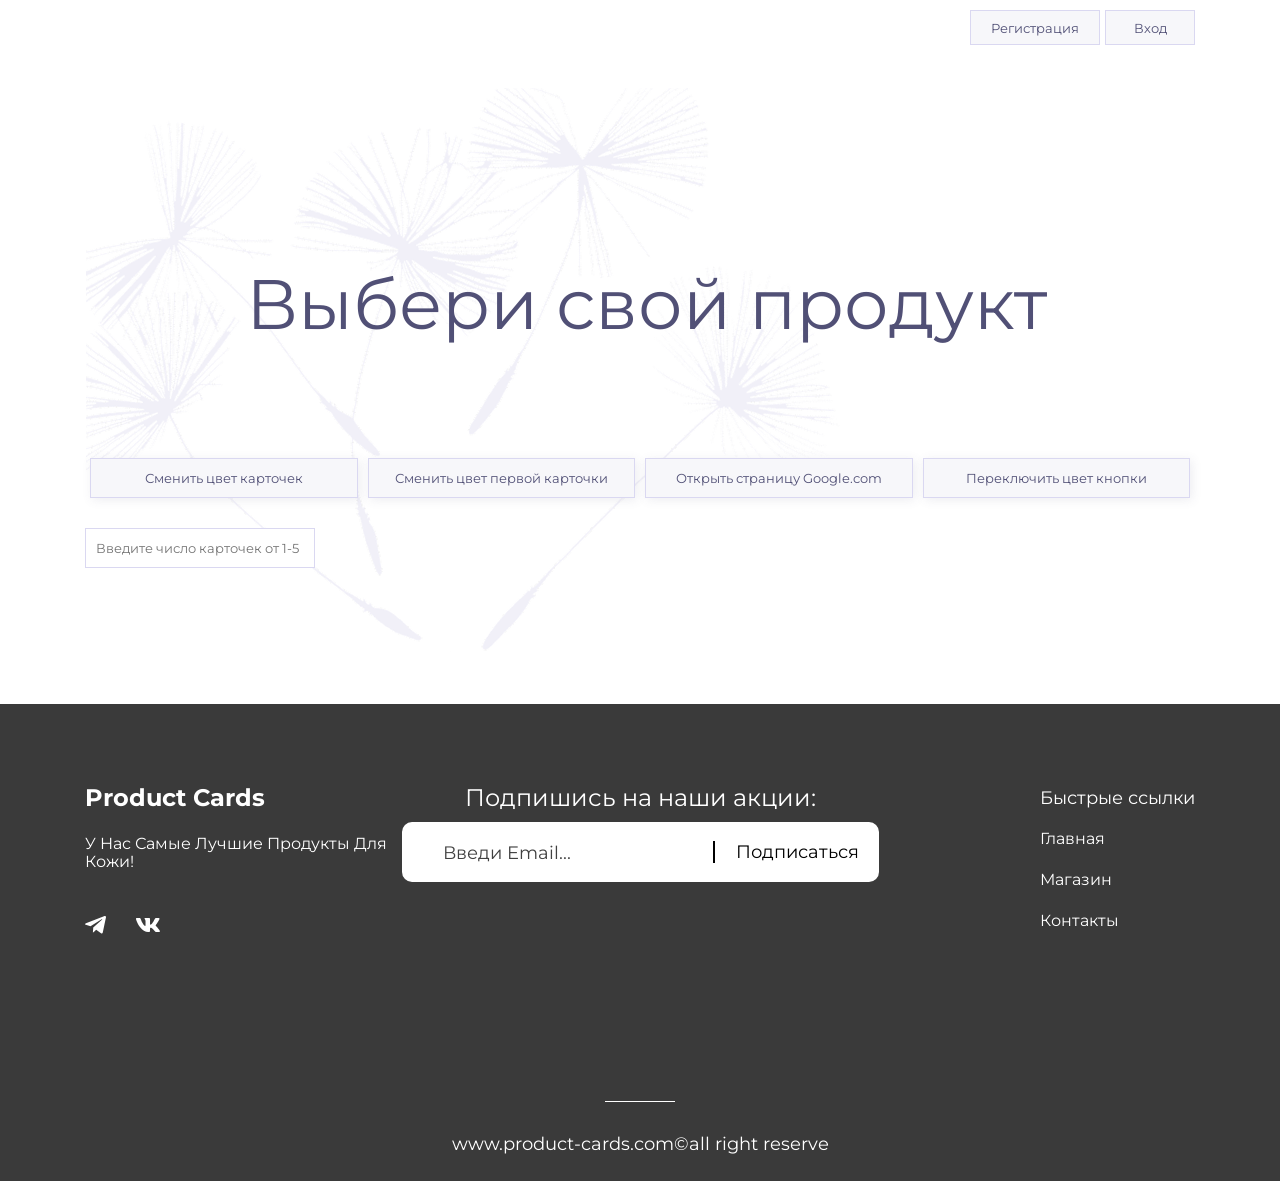
<file: index.html>
<!DOCTYPE html>
<html lang="en">

<head>
  <meta charset="UTF-8">
  <link rel="preconnect" href="https://fonts.googleapis.com">
  <link rel="preconnect" href="https://fonts.gstatic.com" crossorigin>
  <link href="https://fonts.googleapis.com/css2?family=Montserrat:ital,wght@0,100..900;1,100..900&display=swap"
        rel="stylesheet">
  <link rel="stylesheet" href="styles.css">
  <title>product-card</title>
</head>

<body>
<div class="product-content">
  <div class="registration-container">
    <button class="btn-registration btn-show-modal" type="button">Регистрация</button>
    <button class="btn-login btn-show-modal" type="button">Вход</button>
  </div>
  <div class="header-container">
    <img class="img-flowers" src="/images/header-flowers.png" alt="flowers" width="790px" height="697px">
    <h1 class="header-title">Выбери свой продукт</h1>
  </div>
  <div class="btn-block">
    <button id="bg-cards-btn" class="btn-card-style">Сменить цвет карточек</button>
    <button id="bg-first-card-btn" class="btn-card-style">Сменить цвет первой карточки</button>
    <button id="open-google" class="btn-card-style">Открыть страницу Google.com</button>
    <button id="toggle-bg-btn" class="btn-card-style">Переключить цвет кнопки</button>
  </div>
  <div class="product-input-container">
    <input class="product-cards-input" type="text" placeholder="Введите число карточек от 1-5">
    <span class="textContentError"></span>
  </div>
  <ul class="product-container"></ul>
  <template class="product-template-container">
    <li class="card-container">
      <img class="product-card-image" alt="image" width="290px" height="245px">
      <span class="product-category"></span>
      <h3 class="product-name"></h3>
      <p class="product-description"></p>
      <span class="product-compound-text">Состав:</span>
      <ul class="product-compound-list"></ul>
      <div class="product-price-container">
        <span class="product-price-label">Цена</span>
        <span class="product-price"></span>
      </div>
    </li>
  </template>
</div>

<footer class="product-footer-content">
  <div class="footer-offers-container">
    <h2 class="footer-title">Product Cards</h2>
    <span class="footer-offers-text">У Нас Самые Лучшие Продукты Для Кожи!</span>
    <div class="footer-social-icon-container">
      <img src="/images/telegram-icon.svg" alt="telegram">
      <img src="/images/vk-icon.svg" alt="vk">
    </div>
  </div>
  <div class="footer-email-container">
    <span class="footer-email-subscribe-text">Подпишись на наши акции:</span>
    <form class="footer-email-form-container">
      <input class="footer-email-input" name="email" placeholder="Введи Email...">
      <div class="footer-email-input-line"></div>
      <button class="footer-email-btn-subscribe">Подписаться</button>
    </form>

    <div class="footer-email-bottom-line"></div>
    <span class="footer-email-address-text">www.product-cards.com&copy;all right reserve</span>
  </div>
  <nav class="footer-nav-container">
    <div class="footer-nav-link-container">
      <span class="footer-nav-title">Быстрые ссылки</span>
      <a class="footer-nav-link" href="#">Главная</a>
      <a class="footer-nav-link" href="#">Магазин</a>
      <a class="footer-nav-link" href="#">Контакты</a>
    </div>
  </nav>
</footer>

<div class="modal" id="modal-reg">
  <button class="close-button" type="button">X</button>
  <form class="form-reg form">
    <label>
      <span class="form-label form-name">Имя</span>
      <input type="text" required name="firstname" placeholder="Имя" class="form-input" id="form-input-name">
    </label>
    <label>
      <span class="form-label form-reg-">Фамилия</span>
      <input type="text" required name="surname" placeholder="Фамилия" class="form-input" id="form-input-surname">
    </label>
    <label>
      <span class="form-label">Дата рождения</span>
      <input type="date" required name="birthday" placeholder="Дата рождения" class="form-input" id="form-input-date">
    </label>
    <label>
      <span class="form-label ">Логин</span>
      <input type="email" required name="email" placeholder="Ваш email" class="form-input" id="form-input-email">
    </label>
    <label>
      <span class="form-label">Пароль</span>
      <input type="password" required name="password" placeholder="Пароль" class="form-input" id="form-input-password">
    </label>
    <label>
      <span class="form-label">Пароль (еще раз)</span>
      <input type="password" required name="passwordrepeat" placeholder="Пароль" class="form-input"
             id="form-input-passwordrepeat">
      <span class="error-passwordrepeat"></span>
      <span class="error-text"></span>
    </label>
    <button class="reg-enter-button enter-btn" type="submit">Отправить</button>
  </form>
</div>

<div class="modal" id="modal-login">
  <button class="close-button" type="button">X</button>
  <form class="form-login form">
    <label>
      <span class="form-label">Логин</span>
      <input type="email" name="email" placeholder="Ваш email" class="form-input">
    </label>
    <label>
      <span class="form-label">Пароль</span>
      <input type="password" name="password" placeholder="Пароль" class="form-input">
    </label>
    <button class="login-enter-button enter-btn" type="submit">Войти</button>
  </form>
</div>

<script type="module" src="main.js"></script>
</body>

</html>
</file>
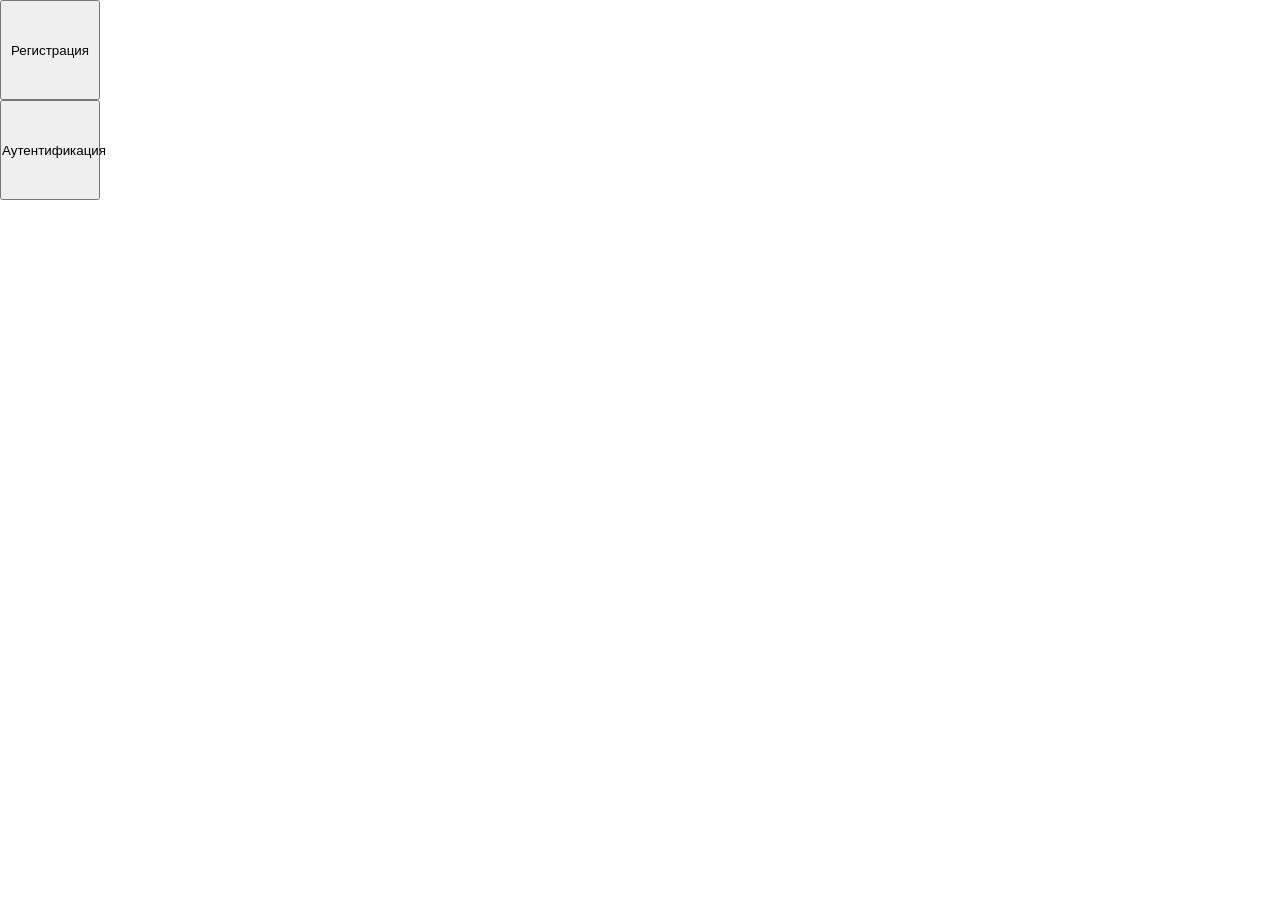
<file: homework-12/index.html>
<!DOCTYPE html>
<html lang="en">
<head>
  <meta charset="UTF-8">
  <meta name="viewport" content="width=device-width, initial-scale=1.0">
  <title>Document</title>
  <link rel="stylesheet" href="style.css">
</head>
<body>
  <div class="overlay" id="overlay"></div>

  <button class="button" id="registration-button">Регистрация</button>
  <button class="button" id="auth-button">Аутентификация</button>

  <div id="registration-modal" class="modal">
    <button class="modal-close-button">X</button>
    <h1>Регистрация</h1>
    <span>Пароль</span>
    <span>Повторите пароль</span>
    <span>Логин</span>
    <span>Почта</span>
  </div>

  <div id="auth-modal" class="modal">
    <button class="modal-close-button">X</button>
    <h1>Аутентификация</h1>
    <p>Логин</p>
    <p>Пароль</p>
  </div>

  <script type="module" src="script.js"></script>
</body>
</html>
</file>
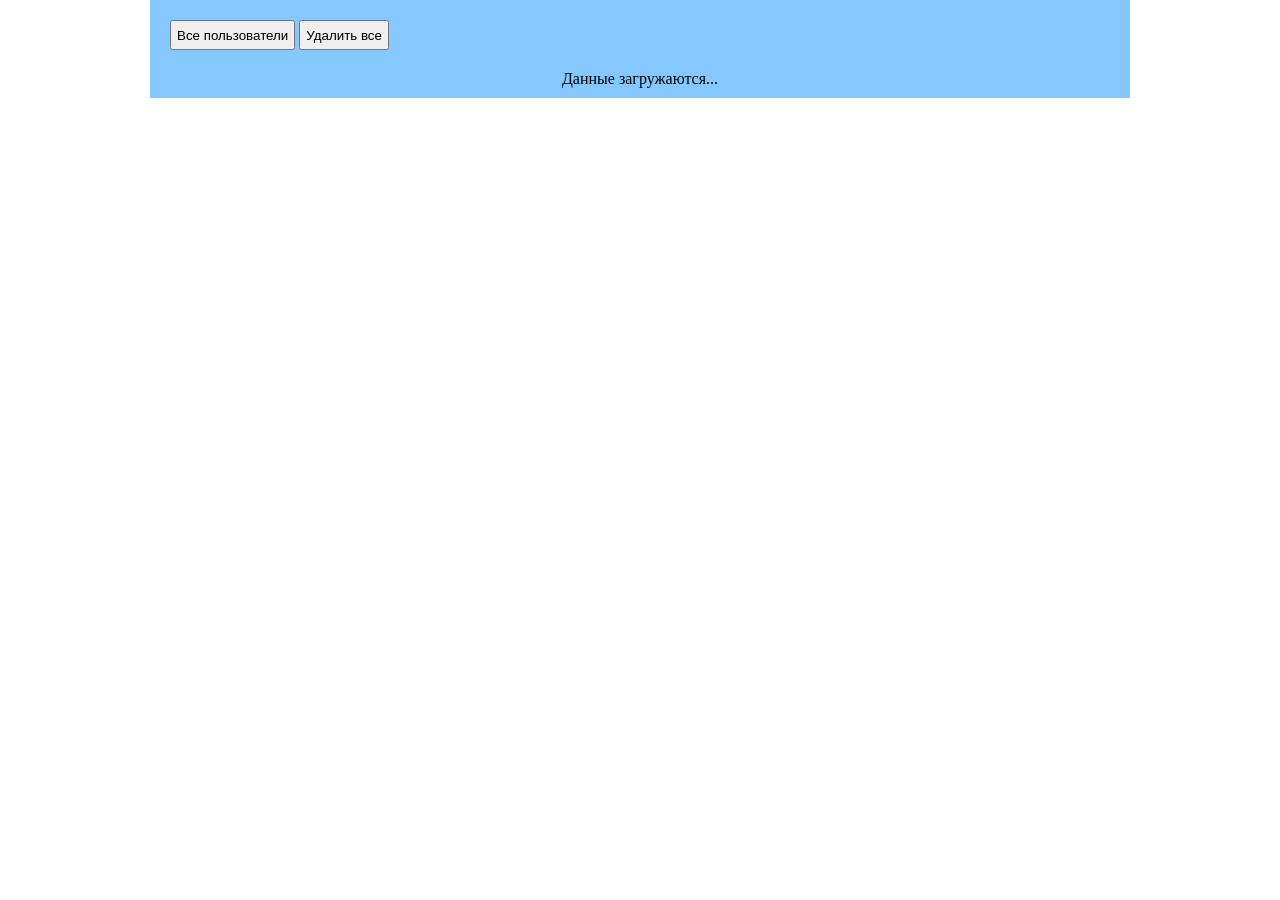
<file: async/async.html>
<!DOCTYPE html>
<html lang="en">

<head>
  <meta charset="UTF-8">
  <meta name="viewport" content="width=device-width, initial-scale=1.0">
  <link rel="stylesheet" href="async.css">
  <title>Document</title>
</head>

<body>
  <div class="content">
    <div class="container-header-btn">
      <button class="btn-load-all-users btn-styles">Все пользователи</button>
      <button class="btn-delete-all-users btn-styles">Удалить все</button>
    </div>
    <div class="container-users">
      <ul class="user-cards"></ul>
      <template class="user-card-template">
        <li class="user-card">
          <span class="user-card-id"></span>
          <span class="user-card-name"></span>
          <span class="user-card-surname"></span>
          <span class="user-card-email"></span>
          <span class="user-card-age"></span>
          <div class="user-actions-btn">
            <button class="btn-user-delete">Удалить</button>
          </div>
        </li>
      </template>
    </div>
  </div>
  <script type="module" src="async.js"></script>
</body>

</html>
</file>
<file: styles.css>
* {
  margin: 0;
  padding: 0;
  border: 0;
  font-size: 13px;
  box-sizing: border-box;
  line-height: 18px;
  font-weight: 400px;
  color: #515076;
  font-family: 'Montserrat', Courier, monospace;
  list-style: none;

  :focus {
    outline: none
  }
}

body {
  display: flex;
  justify-content: center;
  align-items: center;
  flex-direction: column;
}

.registration-container {
  display: flex;
  width: 100%;
  justify-content: end;
}

.btn-show-modal {
  margin-left: 5px;
  margin-top: 10px;
  width: 130px;
  height: 35px;
  border: 1px solid #dad8f1;
  background: #f7f7fa;
}

.btn-show-modal:hover {
  background: #e9e9fd;
}

.btn-login {
  width: 90px;
}

.product-content {
  width: 1110px;
  padding-bottom: 71px;
  position: relative;
}

.header-container {
  display: flex;
  justify-content: center;
  height: 408px;
  align-items: end;
}

.header-title {
  font-size: 70px;
  white-space: nowrap;
  line-height: 78px;
  font-weight: 400;
  margin-bottom: 110px;
  position: relative;
  z-index: 1;
  right: 35%;
}

.img-flowers {
  position: relative;
  z-index: -1;
  top: 70%;
  left: 241px;
}

.btn-block {
  display: flex;
  justify-content: space-between;
  margin-bottom: 25px;
}

.btn-card-style {
  width: 50%;
  background: #f7f7fa;
  border: 1px solid #dad8f1;
  box-shadow: 2px 2px 10px 0px #5150761a;
  height: 40px;
  margin: 5px;
}

.bg-lavender-blue {
  background: #e0e0fdff;
}

.product-container {
  display: flex;
  justify-content: center;
  flex-wrap: wrap;
  gap: 45px;
}

.card-container {
  display: flex;
  flex-direction: column;
  justify-content: space-between;
  width: 340px;
  height: 573px;
  background: #f7f7fa;
  padding: 25px;
  box-shadow: 2px 2px 10px 0px #5150761a;
}

.product-category {
  display: block;
  margin-top: 30px;
  margin-bottom: 5px;
  font-size: 12px;
  line-height: 24px;
  text-transform: uppercase;
  color: #a5a3b9;
}

.product-name {
  font-weight: 700px;
  font-size: 20px;
  line-height: 27px;
  margin-bottom: 5px;
}

.product-description {
  margin-bottom: 15px;
}

.product-compound-list {
  margin-top: 5px;
  margin-bottom: 25px;
}

.product-compound {
  display: block;
  align-items: center;
  position: relative;
  padding-left: 15px;
}

.product-compound::before {
  content: '';
  position: absolute;
  left: 0;
  top: 55%;
  transform: translateY(-50%);
  width: 6px;
  height: 6px;
  border: 1px solid #515076;
  border-radius: 50%;
  background: transparent;
}

.product-price-container {
  display: flex;
  justify-content: space-between;
}

.product-price-label {
  font-size: 20px;
  line-height: 24px;
  font-weight: 700;
}

.product-price {
  font-size: 20px;
  line-height: 24px;
}

.product-cards-input {
  display: flex;
  justify-content: center;
  border: 1px solid #dad8f1;
  width: 230px;
  height: 40px;
  padding-left: 10px;
}

.product-cards-input:hover {
  border: 2px solid #dad8f1;
}

.textContentError {
  display: flex;
  align-items: center;
  color: red;
  margin-left: 10px;
}

.product-input-container {
  display: flex;
  margin-bottom: 20px;
}

.product-footer-content {
  display: flex;
  justify-content: space-between;
  width: 100%;
  height: 477px;
  background: #3A3A3A;
  margin-top: 45px;
  padding: 85px 85px 28px 85px;
  position: relative;
}

.footer-offers-container {
  display: flex;
  flex-direction: column;
  width: 100%;
}

.footer-title {
  font-size: 24px;
  color: #FFFFFF;
}

.footer-offers-text {
  font-size: 16px;
  color: #FFFFFF;
  font-weight: 400;
  margin: 28px 0 45px 0;
}

.footer-social-icon-container {
  display: flex;
  justify-content: space-between;
  width: 75px;
}

.footer-email-container {
  display: flex;
  flex-direction: column;
  align-items: center;
  width: 100%;
}

.footer-email-subscribe-text {
  font-size: 24px;
  color: #FFFFFF
}

.footer-email-form-container {
  display: flex;
  border: 5px solid #FFFFFF;
  border-radius: 10px;
  background: #FFFFFF;
  width: 477px;
  margin-top: 15px;
  margin-bottom: auto;
}

.footer-email-input {
  height: 50px;
  width: 100%;
  padding-left: 36px;
  font-size: 20px;
  color: #000000;
}

.footer-email-input::placeholder {
  font-size: 18px;
  color: #000000BF
}

.footer-email-input-line {
  width: 2px;
  height: 22px;
  margin: auto;
  background: #000000;
}

.footer-email-btn-subscribe {
  width: 160px;
  font-size: 18px;
  background: #FFFFFF;
  color: #000000;
  padding: 0 15px 0 21px
}

.footer-email-bottom-line {
  width: 70px;
  height: 1px;
  margin-left: auto;
  margin-right: auto;
  background: #FFFFFF;
}

.footer-email-address-text {
  display: flex;
  font-size: 18px;
  color: #FFFFFF;
  margin-top: 33px;
}

.footer-nav-container {
  display: flex;
  flex-direction: column;
  align-items: end;
  width: 100%;
}

.footer-nav-link-container {
  display: flex;
  flex-direction: column;
  color: #FFFFFF;
}

.footer-nav-title {
  font-size: 18px;
  color: #FFFFFF;
}

.footer-nav-link {
  text-decoration: none;
  font-size: 16px;
  color: #FFFFFF;
  margin-top: 23px;
}

.modal {
  display: none;
  justify-content: center;
  align-items: center;
  position: fixed;
  padding: 15px;
  width: 100%;
  height: 100%;
  z-index: 7;
  top: 0;
  left: 0;
  background: rgba(0, 0, 0, 0.5);;
}

.modal-showed {
  display: flex;
}

.form {
  display: flex;
  position: fixed;
  flex-direction: column;
  justify-content: center;
  background: #f7f7fa;
  padding: 20px;
  z-index: 7;
}

.form-label {
  display: flex;
}

.close-button {
  width: 20px;
  height: 20px;
  margin-left: auto;
  margin-bottom: auto;
  background: #f7f7fa;
}

.close-button:hover {
  background: #edeafa;
}

.form-input {
  width: 300px;
  height: 35px;
  border: 1px solid #dad8f1;
  margin-right: 5px;
  padding-left: 10px;
}

.form-label {
  display: flex;
  margin-top: 15px;
}

.enter-btn {
  width: 300px;
  height: 35px;
  margin-top: 20px;
  background: #e4e2f5;
}

.enter-btn:hover {
  background: #edeafa;
}

.error {
  display: flex;
  border: 1px solid red;
}

.error-email {
  display: flex;
  color: red;
}

.error-passwordrepeat {
  display: flex;
  margin-top: 5px;
  color: red;
}

.error-text {
  color: red
}

.login-error-text {
  color: red;
}

.successful-reg {
  color: green
}
</file>
<file: homework-12/style.css>
* {
  margin: 0;
  padding: 0;
}

.button {
  display: block;
  width: 100px;
  height: 100px;
}

.modal-close-button {
  display: block;
  position: absolute;
  top: 10px;
  right: 10px;
  border: none;
  background-color: transparent;
  cursor: pointer;
  padding: 10px;
}

.modal {
  position: absolute;
  display: none;
  top: 50%;
  left: 50%;
  transform: translate(-50%, -50%);
  width: 60rem;
  height: 50rem;
  background-color: #fff;
  border-radius: 20px;
}

.modal-showed {
  display: block;
}

.overlay {
  width: 100%;
  height: 100%;
  position: absolute;
  display: none;
  background-color: rgb(0, 0, 0, 0.6);
}

.overlay-showed {
  display: block;
}
</file>
<file: async/async.css>
* {
  padding: 0;
  margin: 0;
  box-sizing: border-box;
  list-style: none;
}

body {
  display: flex;
  justify-content: center;
}

.content {
  width: 980px;
  background: #84c8ff;
  padding: 10px;
}

.container-header-btn {
  padding: 10px 0px 20px 10px;
}

.btn-styles {
  padding: 5px;
  height: 30px;
}

.user-cards {
  display: flex;
  justify-content: center;
  flex-wrap: wrap;
  background: #84c8ff
}

.user-card {
  display: block;
  border: 1px solid black;
  width: 300px;
  padding: 20px;
  margin: 0 10px 20px 10px;
  background: #fff;
}

.user-card span {
  display: block;
}

.user-actions-btn {
  padding-top: 10px;
}

.btn-user-delete {
  padding: 2px;
  background: #b9e0ff;
  border: 1px solid;
}
</file>
